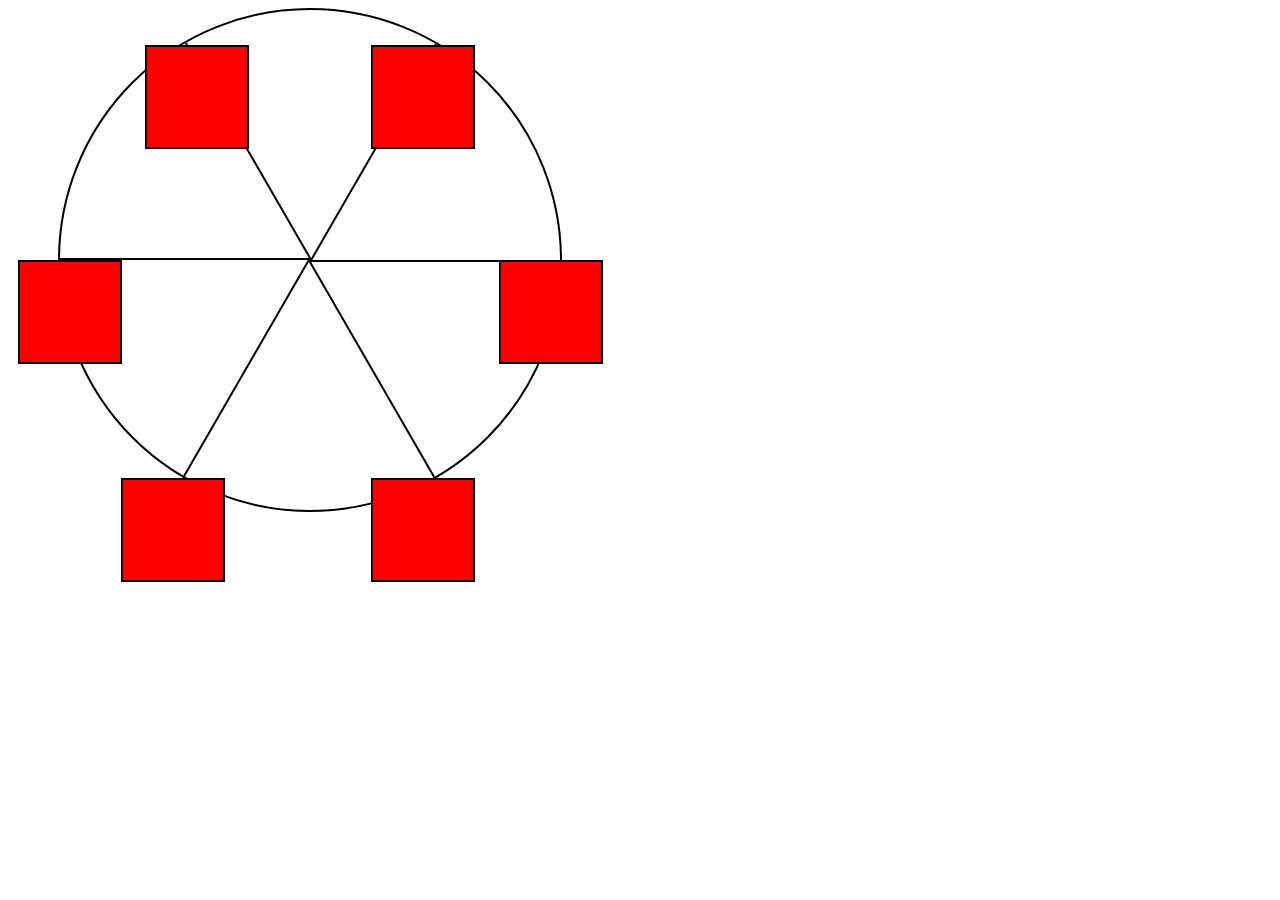
<file: CSS Animations - Ferris Wheel/index.html>
<!DOCTYPE html>
<html lang="en">
  <head>
    <meta charset="UTF-8">
    <title>Ferris Wheel</title>
    <link rel="stylesheet" href="./styles.css">
  </head>
  <body>
    <div class="wheel">
      <span class="line"></span>
      <span class="line"></span>
      <span class="line"></span>
      <span class="line"></span>
      <span class="line"></span>
      <span class="line"></span>

      <div class="cabin"></div>
      <div class="cabin"></div>
      <div class="cabin"></div>
      <div class="cabin"></div>
      <div class="cabin"></div>
      <div class="cabin"></div>
    </div>
  </body>
</html>
</file>
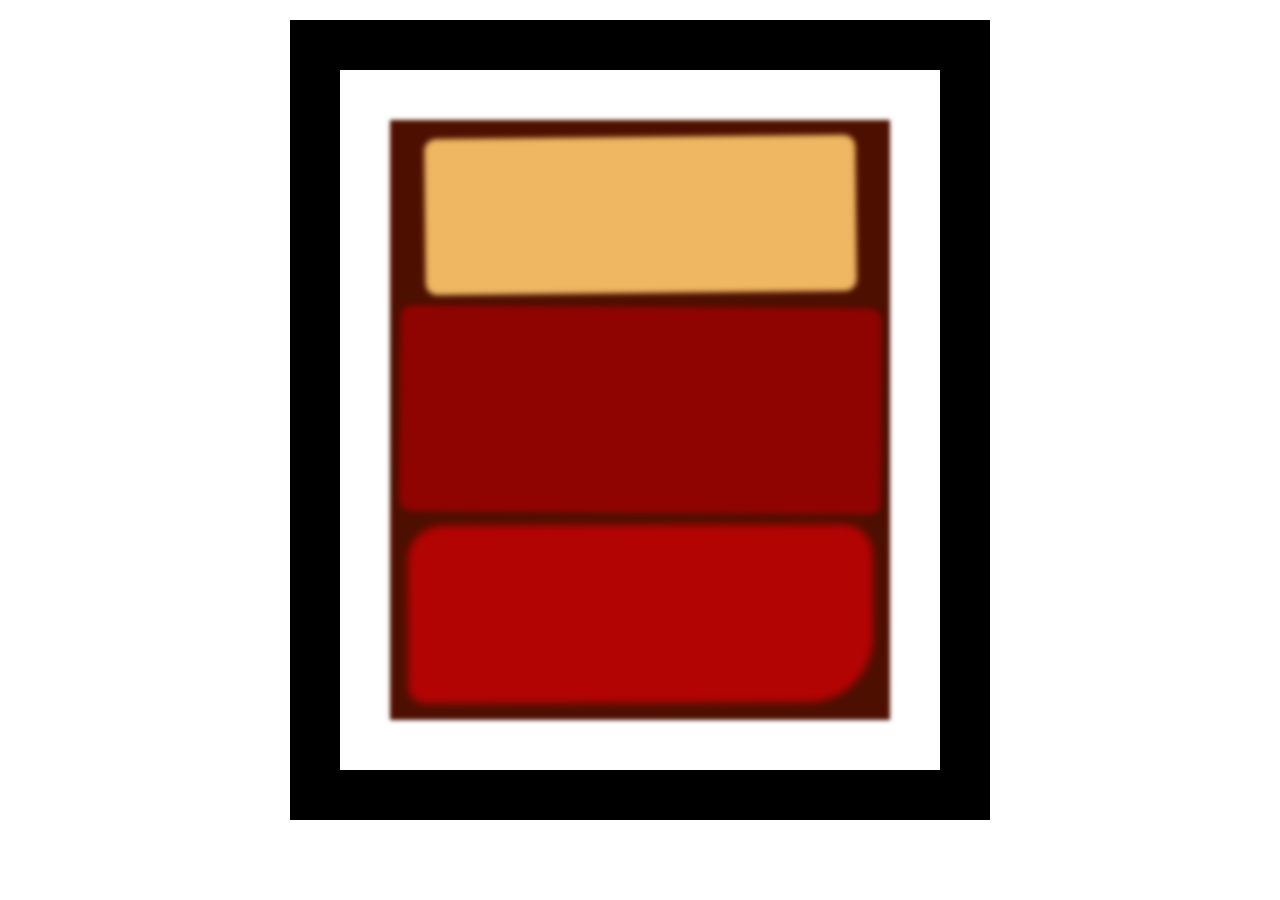
<file: CSS Box Model - Rothko Painting/index.html>
<!DOCTYPE html>
<html lang="en">
  <head>
    <meta charset="UTF-8">
    <title>Rothko Painting</title>
    <link href="./styles.css" rel="stylesheet">
  </head>
  <body>
    <div class="frame">
      <div class="canvas">
        <div class="one"></div>
        <div class="two"></div>
        <div class="three"></div>
      </div>
    </div>
  </body>
</html>
</file>
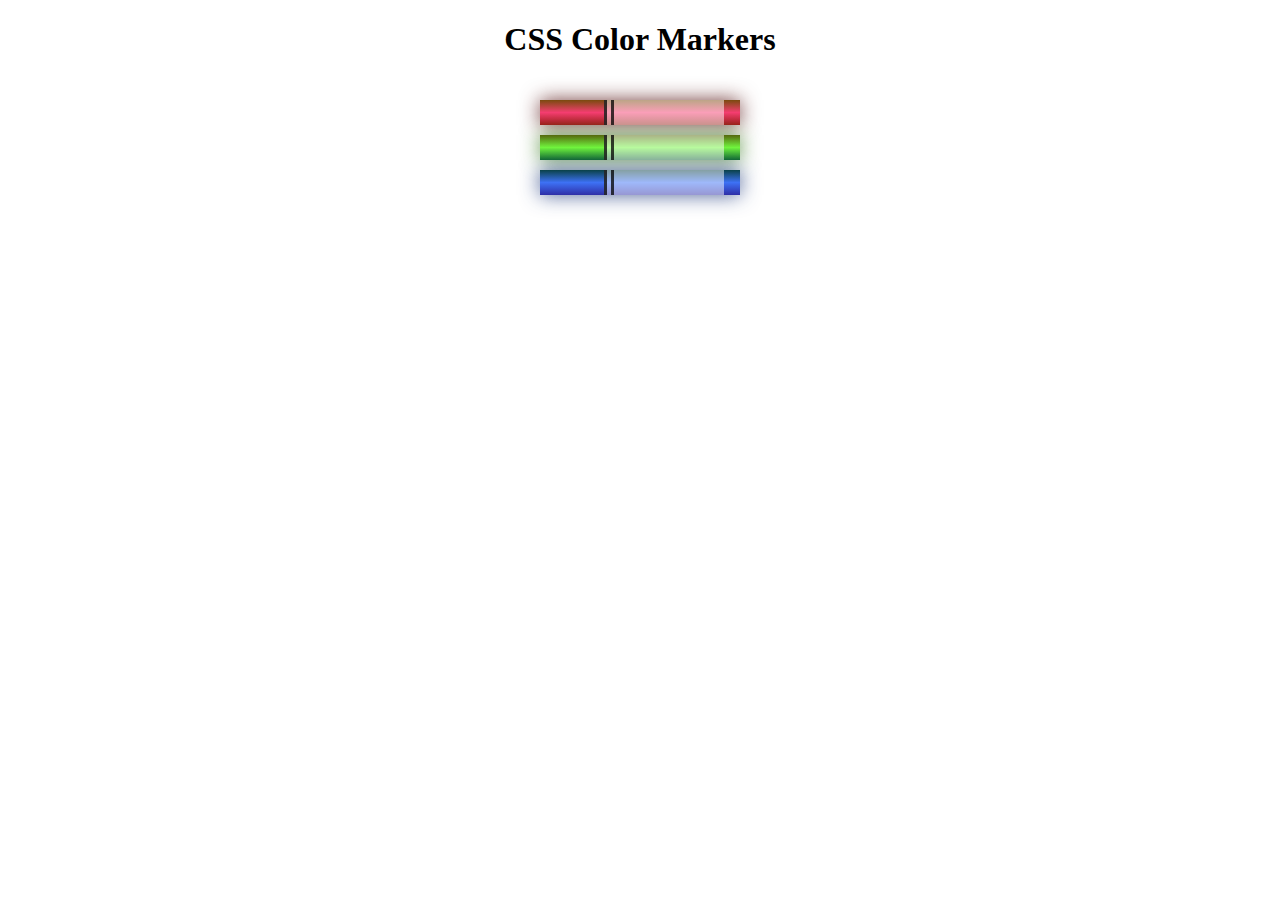
<file: CSS Colored Markers/index.html>
<!DOCTYPE html>
<html lang="en">
  <head>
    <meta charset="utf-8">
    <meta name="viewport" content="width=device-width, initial-scale=1.0">
    <title>Colored Markers</title>
    <link rel="stylesheet" href="styles.css">
  </head>
  <body>
    <h1>CSS Color Markers</h1>
    <div class="container">
      <div class="marker red">
        <div class="cap"></div>
        <div class="sleeve"></div>
      </div>
      <div class="marker green">
        <div class="cap"></div>
        <div class="sleeve"></div>
      </div>
      <div class="marker blue">
        <div class="cap"></div>
        <div class="sleeve"></div>
      </div>
    </div>
  </body>
</html>
</file>
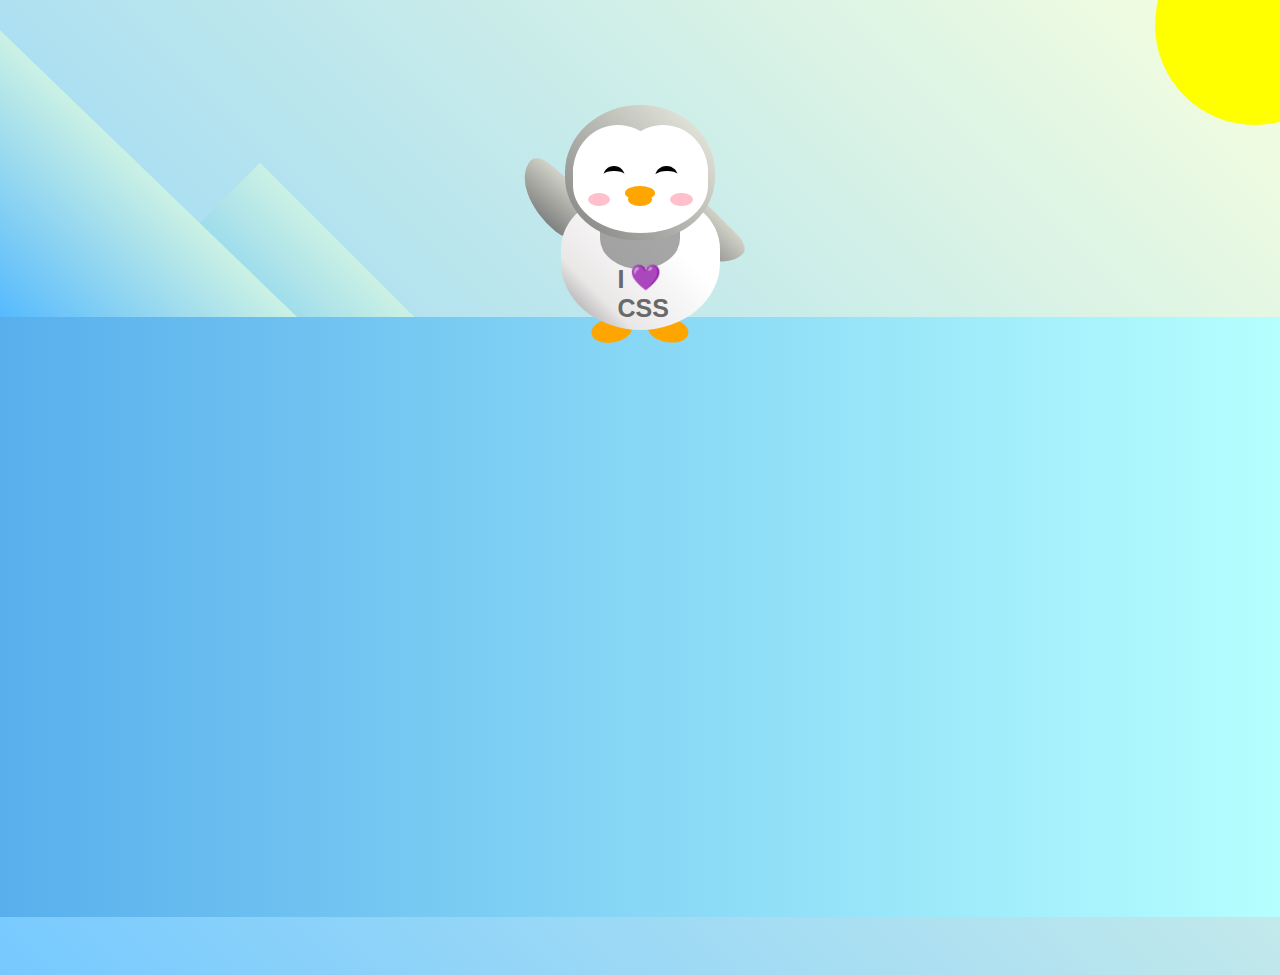
<file: CSS Transforms - Penguin/index.html>
<!DOCTYPE html>
<html lang="en">
  <head>
    <meta charset="UTF-8" />
    <link rel="stylesheet" href="./styles.css" />
    <title>Penguin</title>
    <meta name="viewport" content="width=device-width, initial-scale=1.0" />
  </head>

  <body>
    <div class="left-mountain"></div>
    <div class="back-mountain"></div>
    <div class="sun"></div>
    <div class="penguin">
      <div class="penguin-head">
        <div class="face left"></div>
        <div class="face right"></div>
        <div class="chin"></div>
        <div class="eye left">
          <div class="eye-lid"></div>
        </div>
        <div class="eye right">
          <div class="eye-lid"></div>
        </div>
        <div class="blush left"></div>
        <div class="blush right"></div>
        <div class="beak top"></div>
        <div class="beak bottom"></div>
      </div>
      <div class="shirt">
        <div>💜</div>
        <p>I CSS</p>
      </div> 
      <div class="penguin-body">
        <div class="arm left"></div>
        <div class="arm right"></div>
        <div class="foot left"></div>
        <div class="foot right"></div>
      </div>
    </div>

    <div class="ground"></div>
  </body>
</html>
</file>
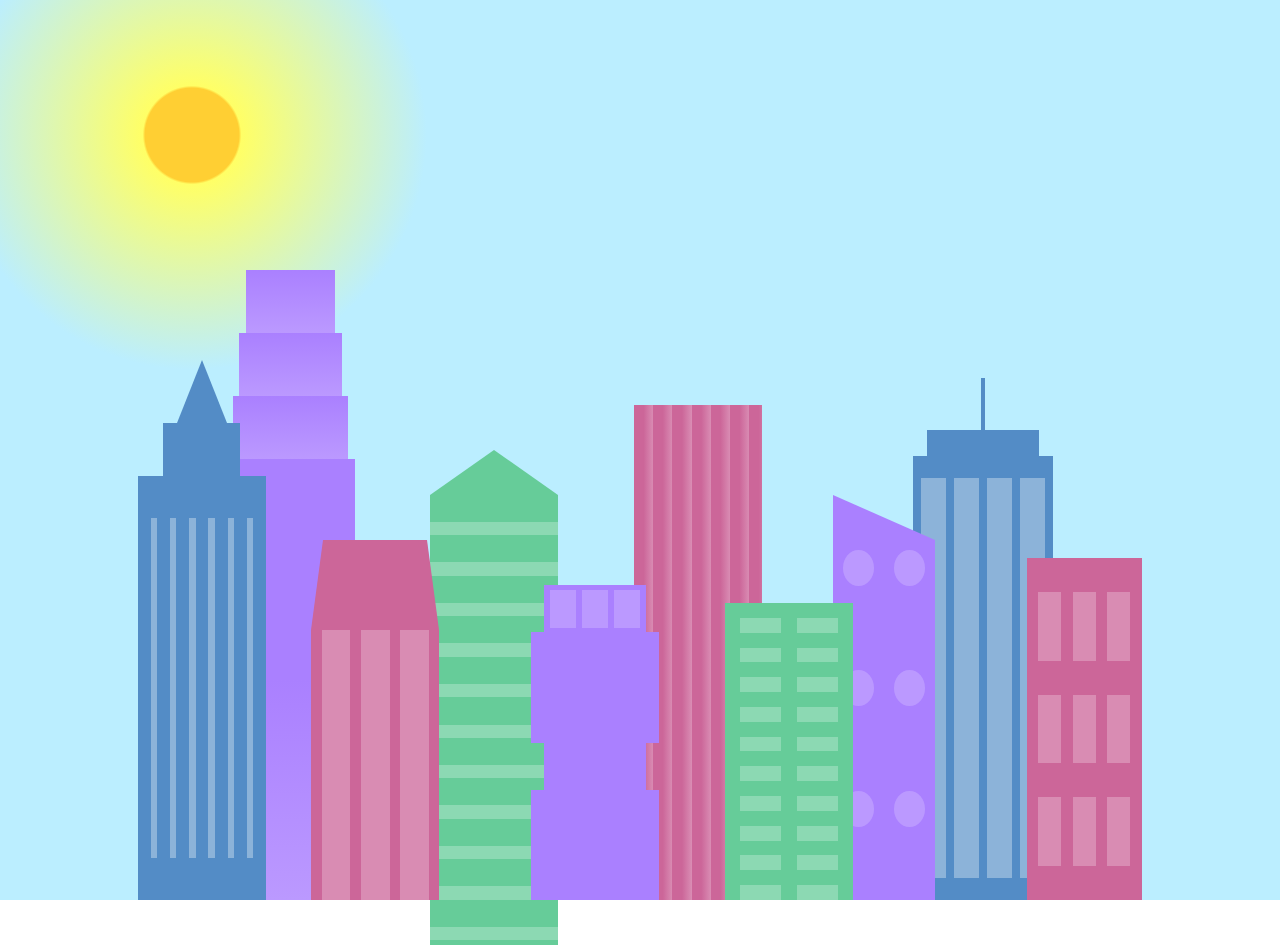
<file: CSS Variables - City Skyline/index.html>
<!DOCTYPE html>
<html lang="en">    
  <head>
    <meta charset="UTF-8">
    <title>City Skyline</title>
    <link href="styles.css" rel="stylesheet" />   
  </head>

  <body>
    <div class="background-buildings sky">
      <div></div>
      <div></div>
      <div class="bb1 building-wrap">
        <div class="bb1a bb1-window"></div>
        <div class="bb1b bb1-window"></div>
        <div class="bb1c bb1-window"></div>
        <div class="bb1d"></div>
      </div>
      <div class="bb2">
        <div class="bb2a"></div>
        <div class="bb2b"></div>
      </div>
      <div class="bb3"></div>
      <div></div>
      <div class="bb4 building-wrap">
        <div class="bb4a"></div>
        <div class="bb4b"></div>
        <div class="bb4c window-wrap">
          <div class="bb4-window"></div>
          <div class="bb4-window"></div>
          <div class="bb4-window"></div>
          <div class="bb4-window"></div>
        </div>
      </div>
      <div></div>
      <div></div>
    </div>

    <div class="foreground-buildings">
      <div></div>
      <div></div>
      <div class="fb1 building-wrap">
        <div class="fb1a"></div>
        <div class="fb1b"></div>
        <div class="fb1c"></div>
      </div>
      <div class="fb2">
        <div class="fb2a"></div>
        <div class="fb2b window-wrap">
          <div class="fb2-window"></div>
          <div class="fb2-window"></div>
          <div class="fb2-window"></div>
        </div>
      </div>
      <div></div>
      <div class="fb3 building-wrap">
        <div class="fb3a window-wrap">
          <div class="fb3-window"></div>
          <div class="fb3-window"></div>
          <div class="fb3-window"></div>
        </div>
        <div class="fb3b"></div>
        <div class="fb3a"></div>
        <div class="fb3b"></div>
      </div>
      <div class="fb4">
        <div class="fb4a"></div>
        <div class="fb4b">
          <div class="fb4-window"></div>
          <div class="fb4-window"></div>
          <div class="fb4-window"></div>
          <div class="fb4-window"></div>
          <div class="fb4-window"></div>
          <div class="fb4-window"></div>
        </div>
      </div>
      <div class="fb5"></div>
      <div class="fb6"></div>
      <div></div>
      <div></div>
    </div>
  </body>
</html>
</file>
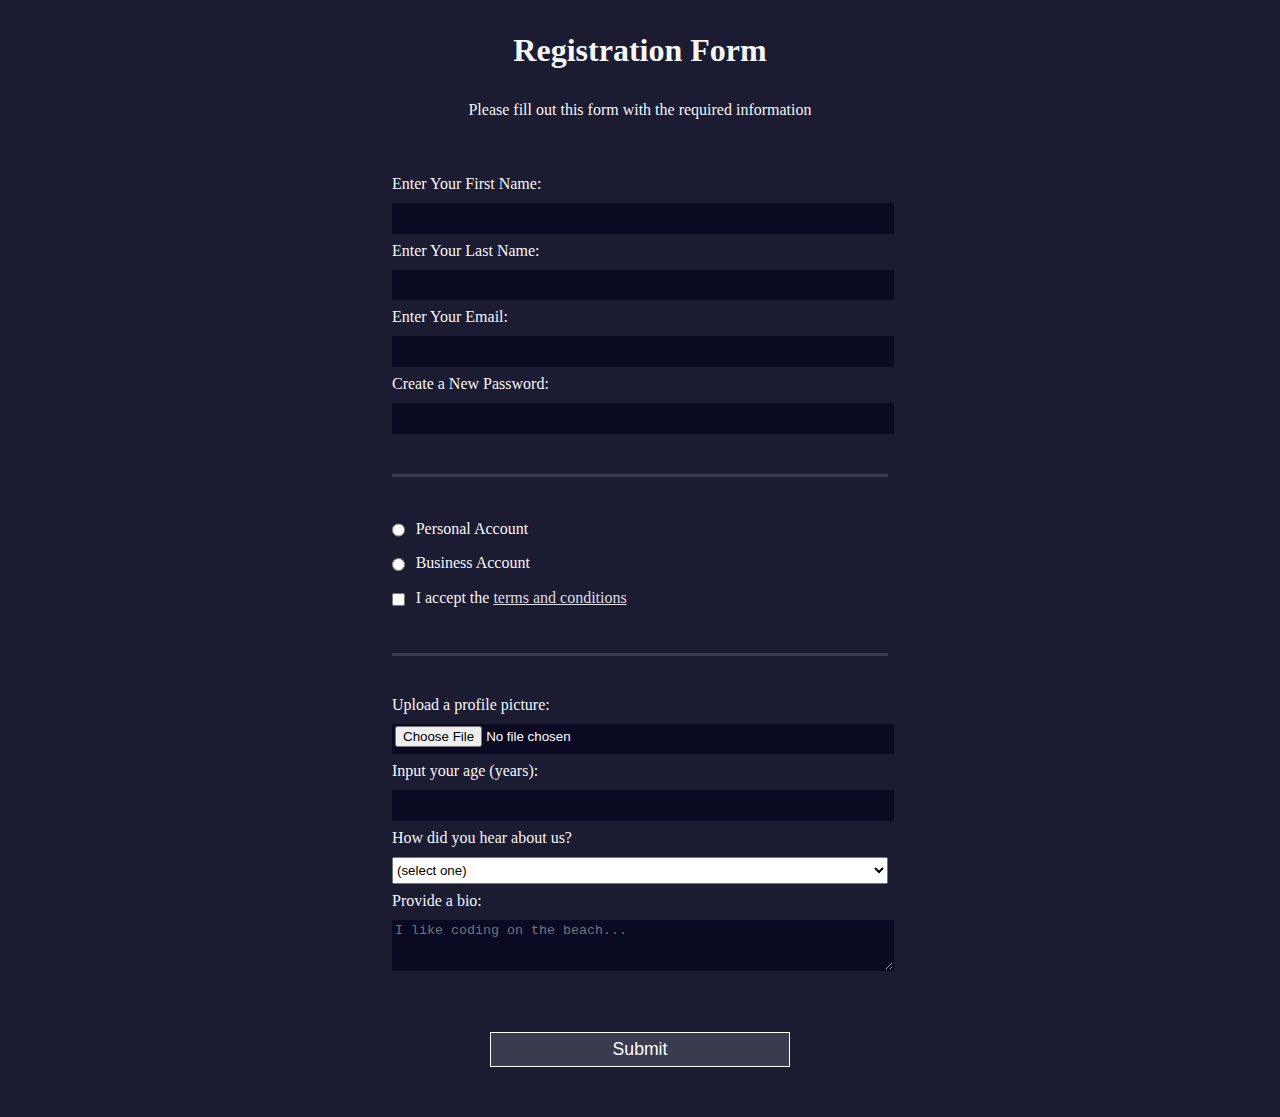
<file: HTML Forms - Registration Form/index.html>
<!DOCTYPE html>
<html lang="en">
  <head>
    <meta charset="UTF-8">
    <title>Registration Form</title>
    <link rel="stylesheet" href="styles.css" />
  </head>
  <body>
    <h1>Registration Form</h1>
    <p>Please fill out this form with the required information</p>
    <form method="post" action='https://register-demo.freecodecamp.org'>
      <fieldset>
        <label for="first-name">Enter Your First Name: <input id="first-name" name="first-name" type="text" required /></label>
        <label for="last-name">Enter Your Last Name: <input id="last-name" name="last-name" type="text" required /></label>
        <label for="email">Enter Your Email: <input id="email" name="email" type="email" required /></label>
        <label for="new-password">Create a New Password: <input id="new-password" name="new-password" type="password" pattern="[a-z0-5]{8,}" required /></label>
      </fieldset>
      <fieldset>
        <label for="personal-account"><input id="personal-account" type="radio" name="account-type" class="inline" /> Personal Account</label>
        <label for="business-account"><input id="business-account" type="radio" name="account-type" class="inline" /> Business Account</label>
        <label for="terms-and-conditions">
          <input id="terms-and-conditions" type="checkbox" required name="terms-and-conditions" class="inline" /> I accept the <a href="https://www.freecodecamp.org/news/terms-of-service/">terms and conditions</a>
        </label>
      </fieldset>
      <fieldset>
        <label for="profile-picture">Upload a profile picture: <input id="profile-picture" type="file" name="file" /></label>
        <label for="age">Input your age (years): <input id="age" type="number" name="age" min="13" max="120" /></label>
        <label for="referrer">How did you hear about us?
          <select id="referrer" name="referrer">
            <option value="">(select one)</option>
            <option value="1">freeCodeCamp News</option>
            <option value="2">freeCodeCamp YouTube Channel</option>
            <option value="3">freeCodeCamp Forum</option>
            <option value="4">Other</option>
          </select>
        </label>
        <label for="bio">Provide a bio:
          <textarea id="bio" name="bio" rows="3" cols="30" placeholder="I like coding on the beach..."></textarea>
        </label>
      </fieldset>
      <input type="submit" value="Submit" />
    </form>
  </body>
</html>
</file>
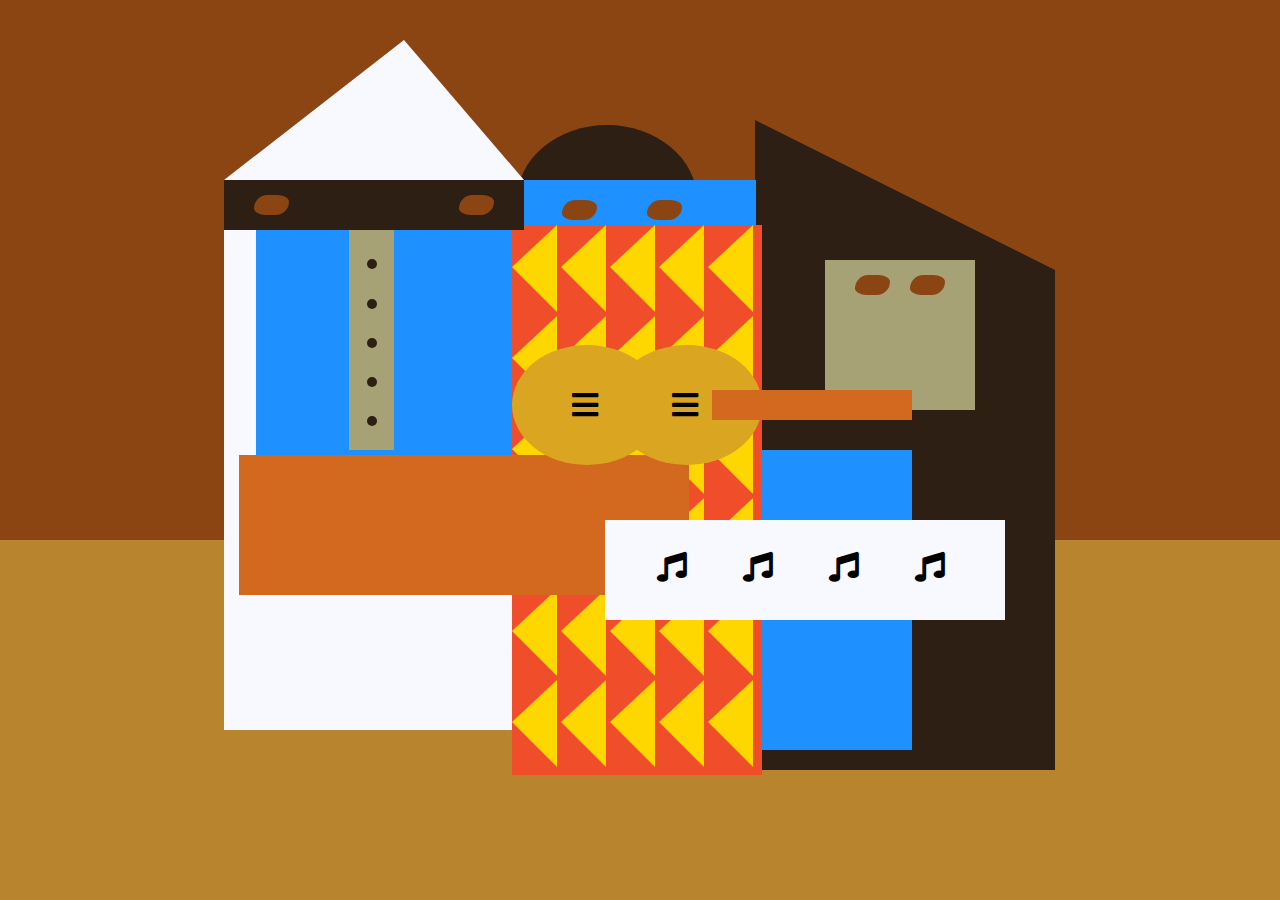
<file: Intermediate CSS - Picasso Painting/index.html>
<!DOCTYPE html>
<html lang="en">
  <head>
    <meta charset="utf-8">
    <title>Picasso Painting</title>
    <link rel="stylesheet" href="./styles.css" />
    <link rel="stylesheet" href="https://use.fontawesome.com/releases/v5.8.2/css/all.css">
  </head>
  <body>
    <div id="back-wall"></div>
    <div class="characters">
      <div id="offwhite-character">
        <div id="white-hat"></div>
        <div id="black-mask">
          <div class="eyes left"></div>
          <div class="eyes right"></div>
        </div>
        <div id="gray-instrument">
          <div class="black-dot"></div>
          <div class="black-dot"></div>
          <div class="black-dot"></div>
          <div class="black-dot"></div>
          <div class="black-dot"></div>
        </div>
        <div id="tan-table"></div>
      </div>
      <div id="black-character">
        <div id="black-hat"></div>
        <div id="gray-mask">
          <div class="eyes left"></div>
          <div class="eyes right"></div>
        </div>
        <div id="white-paper">
          <i class="fas fa-music"></i>
          <i class="fas fa-music"></i>
          <i class="fas fa-music"></i>
          <i class="fas fa-music"></i>
        </div>
      </div>
      <div class="blue" id="blue-left"></div>
      <div class="blue" id="blue-right"></div>
      <div id="orange-character">
        <div id="black-round-hat"></div>
        <div id="eyes-div">
          <div class="eyes left"></div>
          <div class="eyes right"></div>
        </div>
        <div id="triangles">
          <div class="triangle"></div>
          <div class="triangle"></div>
          <div class="triangle"></div>
          <div class="triangle"></div>
          <div class="triangle"></div>
          <div class="triangle"></div>
          <div class="triangle"></div>
          <div class="triangle"></div>
          <div class="triangle"></div>
          <div class="triangle"></div>
          <div class="triangle"></div>
          <div class="triangle"></div>
          <div class="triangle"></div>
          <div class="triangle"></div>
          <div class="triangle"></div>
          <div class="triangle"></div>
          <div class="triangle"></div>
          <div class="triangle"></div>
          <div class="triangle"></div>
          <div class="triangle"></div>
          <div class="triangle"></div>
          <div class="triangle"></div>
          <div class="triangle"></div>
          <div class="triangle"></div>
          <div class="triangle"></div>
          <div class="triangle"></div>
          <div class="triangle"></div>
          <div class="triangle"></div>
          <div class="triangle"></div>
          <div class="triangle"></div>
        </div>
        <div id="guitar">
          <div class="guitar" id="guitar-left">
            <i class="fas fa-bars"></i>
          </div>
          <div class="guitar" id="guitar-right">
            <i class="fas fa-bars"></i>
          </div>
          <div id="guitar-neck"></div>
        </div>
      </div>
    </div>
  </body>
</html>
</file>
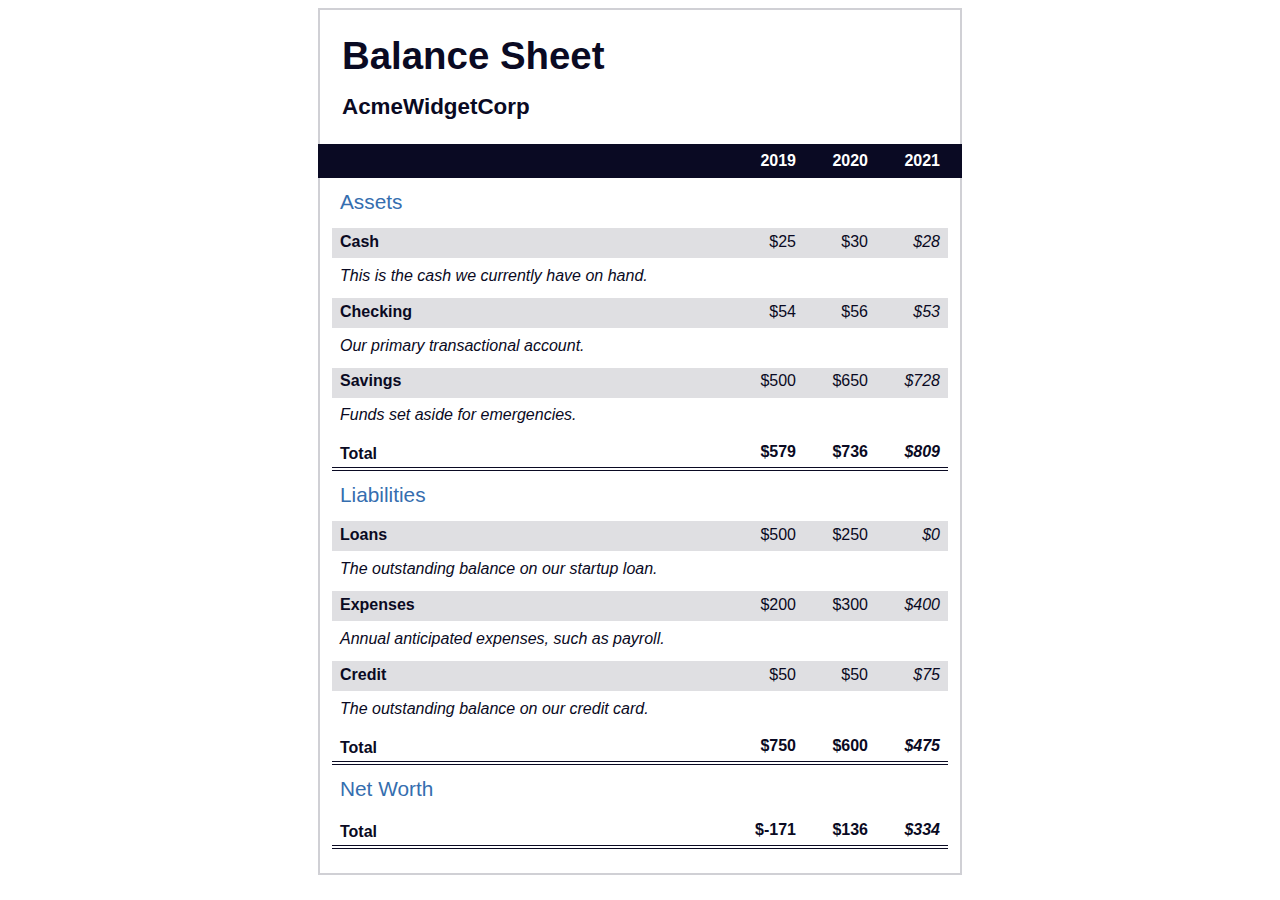
<file: Pseudo Selectors - Balance Sheet/index.html>
<!DOCTYPE html>
<html lang="en">
  <head>
    <meta charset="UTF-8">
    <meta name="viewport" content="width=device-width, initial-scale=1.0">
    <title>Balance Sheet</title>
    <link rel="stylesheet" href="./styles.css">
  </head>
  <body>
    <main>
      <section>
        <h1>
          <span class="flex">
            <span>AcmeWidgetCorp</span>
            <span>Balance Sheet</span>
          </span>
        </h1>
        <div id="years" aria-hidden="true">
          <span class="year">2019</span>
          <span class="year">2020</span>
          <span class="year">2021</span>
        </div>
        <div class="table-wrap">
          <table>
            <caption>Assets</caption>
            <thead>
              <tr>
                <td></td>
                <th><span class="sr-only year">2019</span></th>
                <th><span class="sr-only year">2020</span></th>
                <th class="current"><span class="sr-only year">2021</span></th>
              </tr>
            </thead>
            <tbody>
              <tr class="data">
                <th>Cash <span class="description">This is the cash we currently have on hand.</span></th>
                <td>$25</td>
                <td>$30</td>
                <td class="current">$28</td>
              </tr>
              <tr class="data">
                <th>Checking <span class="description">Our primary transactional account.</span></th>
                <td>$54</td>
                <td>$56</td>
                <td class="current">$53</td>
              </tr>
              <tr class="data">
                <th>Savings <span class="description">Funds set aside for emergencies.</span></th>
                <td>$500</td>
                <td>$650</td>
                <td class="current">$728</td>
              </tr>
              <tr class="total">
                <th>Total <span class="sr-only">Assets</span></th>
                <td>$579</td>
                <td>$736</td>
                <td class="current">$809</td>
              </tr>
            </tbody>
          </table>
          <table>
            <caption>Liabilities</caption>
            <thead>
              <tr>
              <td></td>
              <th><span class="sr-only">2019</span></th>
              <th><span class="sr-only">2020</span></th>
              <th><span class="sr-only">2021</span></th>
              </tr>
            </thead>
            <tbody>
              <tr class="data">
                <th>Loans <span class="description">The outstanding balance on our startup loan.</span></th>
                <td>$500</td>
                <td>$250</td>
                <td class="current">$0</td>
              </tr>
              <tr class="data">
                <th>Expenses <span class="description">Annual anticipated expenses, such as payroll.</span></th>
                <td>$200</td>
                <td>$300</td>
                <td class="current">$400</td>
              </tr>
              <tr class="data">
                <th>Credit <span class="description">The outstanding balance on our credit card.</span></th>
                <td>$50</td>
                <td>$50</td>
                <td class="current">$75</td>
              </tr>
              <tr class="total">
                <th>Total <span class="sr-only">Liabilities</span></th>
                <td>$750</td>
                <td>$600</td>
                <td class="current">$475</td>
              </tr>
            </tbody>
          </table>
          <table>
            <caption>Net Worth</caption>
            <thead>
              <tr>
              <td></td>
              <th><span class="sr-only">2019</span></th>
              <th><span class="sr-only">2020</span></th>
              <th><span class="sr-only">2021</span></th>
              </tr>
            </thead>
            <tbody>
              <tr class="total">
                <th>Total <span class="sr-only">Net Worth</span></th>
                <td>$-171</td>
                <td>$136</td>
                <td class="current">$334</td>
              </tr>
            </tbody>
          </table>
        </div>
      </section>
    </main>
  </body>
</html>
</file>
<file: CSS Animations - Ferris Wheel/styles.css>
.wheel {
  border: 2px solid black;
  border-radius: 50%;
  margin-left: 50px;
  position: absolute;
  height: 55vw;
  width: 55vw;
  max-width: 500px;
  max-height: 500px;
  animation-name: wheel;
  animation-duration: 10s;
  animation-iteration-count: infinite;
  animation-timing-function: linear;
}

.line {
  background-color: black;
  width: 50%;
  height: 2px;
  position: absolute;
  top: 50%;
  left: 50%;
  transform-origin: 0% 0%;
}

.line:nth-of-type(2) {
  transform: rotate(60deg);
}
.line:nth-of-type(3) {
  transform: rotate(120deg);
}
.line:nth-of-type(4) {
  transform: rotate(180deg);
}
.line:nth-of-type(5) {
  transform: rotate(240deg);
}
.line:nth-of-type(6) {
  transform: rotate(300deg);
}

.cabin {
  background-color: red;
  width: 20%;
  height: 20%;
  position: absolute;
  border: 2px solid;
  transform-origin: 50% 0%;
  animation: cabins 10s ease-in-out infinite;
}

.cabin:nth-of-type(1) {
  right: -8.5%;
  top: 50%;
}
.cabin:nth-of-type(2) {
  right: 17%;
  top: 93.5%;
}
.cabin:nth-of-type(3) {
  right: 67%;
  top: 93.5%;
}
.cabin:nth-of-type(4) {
  left: -8.5%;
  top: 50%;
}
.cabin:nth-of-type(5) {
  left: 17%;
  top: 7%;
}
.cabin:nth-of-type(6) {
  right: 17%;
  top: 7%;
}

@keyframes wheel {
   0% {
     transform: rotate(0deg);
   }
   100% {
     transform: rotate(360deg);
   }
}

@keyframes cabins {
  0% {
    transform: rotate(0deg);
  }
  25% {
    background-color: yellow;
  }
  50% {
    background-color: purple;
  }
  75% {
    background-color: yellow;
  }
  100% {
    transform: rotate(-360deg);
  }
}
</file>
<file: CSS Box Model - Rothko Painting/styles.css>
.canvas {
  width: 500px;
  height: 600px;
  background-color: #4d0f00;
  overflow: hidden;
  filter: blur(2px);
}

.frame {
  border: 50px solid black;
  width: 500px;
  padding: 50px;
  margin: 20px auto;
}

.one {
  width: 425px;
  height: 150px;
  background-color: #efb762;
  margin: 20px auto;
  box-shadow: 0 0 3px 3px #efb762;
  border-radius: 9px;
  transform: rotate(-0.6deg);
}

.two {
  width: 475px;
  height: 200px;
  background-color: #8f0401;
  margin: 0 auto 20px;
  box-shadow: 0 0 3px 3px #8f0401;
  border-radius: 8px 10px;
  transform: rotate(0.4deg);
}

.one, .two {
  filter: blur(1px);
}

.three {
  width: 91%;
  height: 28%;
  background-color: #b20403;
  margin: auto;
  filter: blur(2px);
  box-shadow: 0 0 5px 5px #b20403;
  border-radius: 30px 25px 60px 12px;
 transform: rotate(-0.2deg);
}
</file>
<file: CSS Colored Markers/styles.css>
h1 {
text-align: center;
}

.container {
background-color: rgb(255, 255, 255);
padding: 10px 0;
}

.marker {
width: 200px;
height: 25px;
margin: 10px auto;
}

.cap {
width: 60px;
height: 25px;
}

.sleeve {
width: 110px;
height: 25px;
background-color: rgba(255, 255, 255, 0.5);
border-left: 10px double rgba(0, 0, 0, 0.75);
}

.cap, .sleeve {
display: inline-block;
}

.red {
background: linear-gradient(rgb(122, 74, 14), rgb(245, 62, 113), rgb(162, 27, 27));
box-shadow: 0 0 20px 0 rgba(83, 14, 14, 0.8);
}

.green {
background: linear-gradient(#55680D, #71F53E, #116C31);
box-shadow: 0 0 20px 0 #3B7E20CC;
}

.blue {
background: linear-gradient(hsl(186, 76%, 16%), hsl(223, 90%, 60%), hsl(240, 56%, 42%));
box-shadow: 0 0 20px 0 hsla(223, 59%, 31%, 0.8);
}
</file>
<file: CSS Transforms - Penguin/styles.css>
:root {
  --penguin-face: white;
  --penguin-picorna: orange;
  --penguin-skin: gray;
}

body {
  background: linear-gradient(45deg, rgb(118, 201, 255), rgb(247, 255, 222));
  margin: 0;
  padding: 0;
  width: 100%;
  height: 100vh;
  overflow: hidden;
}

.left-mountain {
  width: 300px;
  height: 300px;
  background: linear-gradient(rgb(203, 241, 228), rgb(80, 183, 255));
  position: absolute;
  transform: skew(0deg, 44deg);
  z-index: 2;
  margin-top: 100px;
}

.back-mountain {
  width: 300px;
  height: 300px;
  background: linear-gradient(rgb(203, 241, 228), rgb(47, 170, 255));
  position: absolute;
  z-index: 1;
  transform: rotate(45deg);
  left: 110px;
  top: 225px;
}

.sun {
  width: 200px;
  height: 200px;
  background-color: yellow;
  position: absolute;
  border-radius: 50%;
  top: -75px;
  right: -75px;
}

.penguin {
  width: 300px;
  height: 300px;
  margin: auto;
  margin-top: 75px;
  z-index: 4;
  position: relative;
  transition: transform 1s ease-in-out 0ms;
}

.penguin * {
  position: absolute;
}

.penguin:active {
  transform: scale(1.5);
  cursor: not-allowed;
}

.penguin-head {
  width: 50%;
  height: 45%;
  background: linear-gradient(
    45deg,
    var(--penguin-skin),
    rgb(239, 240, 228)
  );
  border-radius: 70% 70% 65% 65%;
  top: 10%;
  left: 25%;
  z-index: 1;
}

.face {
  width: 60%;
  height: 70%;
  background-color: var(--penguin-face);
  border-radius: 70% 70% 60% 60%;
  top: 15%;
}

.face.left {
  left: 5%;
}

.face.right {
  right: 5%;
}

.chin {
  width: 90%;
  height: 70%;
  background-color: var(--penguin-face);
  top: 25%;
  left: 5%;
  border-radius: 70% 70% 100% 100%;
}

.eye {
  width: 15%;
  height: 17%;
  background-color: black;
  top: 45%;
  border-radius: 50%;
}

.eye.left {
  left: 25%;
}

.eye.right {
  right: 25%;
}

.eye-lid {
  width: 150%;
  height: 100%;
  background-color: var(--penguin-face);
  top: 25%;
  left: -23%;
  border-radius: 50%;
}

.blush {
  width: 15%;
  height: 10%;
  background-color: pink;
  top: 65%;
  border-radius: 50%;
}

.blush.left {
  left: 15%;
}

.blush.right {
  right: 15%;
}

.beak {
  height: 10%;
  background-color: var(--penguin-picorna);
  border-radius: 50%;
}

.beak.top {
  width: 20%;
  top: 60%;
  left: 40%;
}

.beak.bottom {
  width: 16%;
  top: 65%;
  left: 42%;
}

.shirt {
  font: bold 25px Helvetica, sans-serif;
  top: 165px;
  left: 127.5px;
  z-index: 1;
  color: #6a6969;
}

.shirt div {
  font-weight:  initial;
  top: 22.5px;
  left: 12px;
}

.penguin-body {
  width: 53%;
  height: 45%;
  background: linear-gradient(
    45deg,
    rgb(134, 133, 133) 0%,
    rgb(234, 231, 231) 25%,
    white 67%
  );
  border-radius: 80% 80% 100% 100%;
  top: 40%;
  left: 23.5%;
}

.penguin-body::before {
  content: "";
  position: absolute;
  width: 50%;
  height: 45%;
  background-color: var(--penguin-skin);
  top: 10%;
  left: 25%;
  border-radius: 0% 0% 100% 100%;
  opacity: 70%;
}

.arm {
  width: 30%;
  height: 60%;
  background: linear-gradient(
    90deg,
    var(--penguin-skin),
    rgb(209, 210, 199)
  );
  border-radius: 30% 30% 30% 120%;
  z-index: -1;
}

.arm.left {
  top: 35%;
  left: 5%;
  transform-origin: top left; 
  transform: rotate(130deg) scaleX(-1);
  animation: 3s linear infinite wave;
}

.arm.right {
  top: 0%;
  right: -5%;
  transform: rotate(-45deg);
}

@keyframes wave {
  10% {
    transform: rotate(110deg) scaleX(-1);
  }
  20% {
    transform: rotate(130deg) scaleX(-1);
  }
  30% {
    transform: rotate(110deg) scaleX(-1);
  }
  40% {
    transform: rotate(130deg) scaleX(-1);
  }
}

.foot {
  width:  15%;
  height: 30%;
  background-color: var(--penguin-picorna);
  top: 85%;
  border-radius: 50%;
  z-index: -1;
}

.foot.left {
  left: 25%;
  transform: rotate(80deg);
}

.foot.right {
  right: 25%;
  transform: rotate(-80deg);
}

.ground {
  width: 100vw;
  height: calc(100vh - 300px);
  background: linear-gradient(90deg, rgb(88, 175, 236), rgb(182, 255, 255));
  z-index: 3;
  position: absolute;
  margin-top: -58px;
}
</file>
<file: CSS Variables - City Skyline/styles.css>
:root {
  --building-color1: #aa80ff;
  --building-color2: #66cc99;
  --building-color3: #cc6699;
  --building-color4: #538cc6;
  --window-color1: #bb99ff;
  --window-color2: #8cd9b3;
  --window-color3: #d98cb3;
  --window-color4: #8cb3d9;
}

* {
  box-sizing: border-box;
}

body {
  height: 100vh;
  margin: 0;
  overflow: hidden;
}

.background-buildings, .foreground-buildings {
  width: 100%;
  height: 100%;
  display: flex;
  align-items: flex-end;
  justify-content: space-evenly;
  position: absolute;
  top: 0;
}

.building-wrap {
  display: flex;
  flex-direction: column;
  align-items: center;
}

.window-wrap {
  display: flex;
  align-items: center;
  justify-content: space-evenly;
}

.sky {
  background: radial-gradient(
      closest-corner circle at 15% 15%,
      #ffcf33,
      #ffcf33 20%,
      #ffff66 21%,
      #bbeeff 100%
    );
}

/* BACKGROUND BUILDINGS - "bb" stands for "background building" */
.bb1 {
  width: 10%;
  height: 70%;
}

.bb1a {
  width: 70%;
}
  
.bb1b {
  width: 80%;
}
  
.bb1c {
  width: 90%;
}

.bb1d {
  width: 100%;
  height: 70%;
  background: linear-gradient(
      var(--building-color1) 50%,
      var(--window-color1)
    );
}

.bb1-window {
  height: 10%;
  background: linear-gradient(
      var(--building-color1),
      var(--window-color1)
    );
}

.bb2 {
  width: 10%;
  height: 50%;
}

.bb2a {
  border-bottom: 5vh solid var(--building-color2);
  border-left: 5vw solid transparent;
  border-right: 5vw solid transparent;
}

.bb2b {
  width: 100%;
  height: 100%;
  background: repeating-linear-gradient(
      var(--building-color2),
      var(--building-color2) 6%,
      var(--window-color2) 6%,
      var(--window-color2) 9%
    );
}

.bb3 {
  width: 10%;
  height: 55%;
  background: repeating-linear-gradient(
      90deg,
      var(--building-color3),
      var(--building-color3),
      var(--window-color3) 15%
    );
}

.bb4 {
  width: 11%;
  height: 58%;
}

.bb4a {
  width: 3%;
  height: 10%;
  background-color: var(--building-color4);
}

.bb4b {
  width: 80%;
  height: 5%;
  background-color: var(--building-color4);
}
  
.bb4c {
  width: 100%;
  height: 85%;
  background-color: var(--building-color4);
}

.bb4-window {
  width: 18%;
  height: 90%;
  background-color: var(--window-color4);
}

/* FOREGROUND BUILDINGS - "fb" stands for "foreground building" */
.fb1 {
  width: 10%;
  height: 60%;
}

.fb1a {
  border-bottom: 7vh solid var(--building-color4);
  border-left: 2vw solid transparent;
  border-right: 2vw solid transparent;
}

.fb1b {
  width: 60%;
  height: 10%;
  background-color: var(--building-color4);
}
  
.fb1c {
  width: 100%;
  height: 80%;
  background: repeating-linear-gradient(
      90deg,
      var(--building-color4),
      var(--building-color4) 10%,
      transparent 10%,
      transparent 15%
    ),
    repeating-linear-gradient(
      var(--building-color4),
      var(--building-color4) 10%,
      var(--window-color4) 10%,
      var(--window-color4) 90%
    );
}

.fb2 {
  width: 10%;
  height: 40%;
}

.fb2a {
  width: 100%;
  border-bottom: 10vh solid var(--building-color3);
  border-left: 1vw solid transparent;
  border-right: 1vw solid transparent;
}

.fb2b {
  width: 100%;
  height: 75%;
  background-color: var(--building-color3);
}

.fb2-window {
  width: 22%;
  height: 100%;
  background-color: var(--window-color3);
}

.fb3 {
  width: 10%;
  height: 35%;
}
  
.fb3a {
  width: 80%;
  height: 15%;
  background-color: var(--building-color1);
}
  
.fb3b {
  width: 100%;
  height: 35%;
  background-color: var(--building-color1);
}

.fb3-window {
  width: 25%;
  height: 80%;
  background-color: var(--window-color1);
}

.fb4 {
  width: 8%;
  height: 45%;
  position: relative;
  left: 10%;
}

.fb4a {
  border-top: 5vh solid transparent;
  border-left: 8vw solid var(--building-color1);
}

.fb4b {
  width: 100%;
  height: 89%;
  background-color: var(--building-color1);
  display: flex;
  flex-wrap: wrap;
}

.fb4-window {
  width: 30%;
  height: 10%;
  border-radius: 50%;
  background-color: var(--window-color1);
  margin: 10%;
}

.fb5 {
  width: 10%;
  height: 33%;
  position: relative;
  right: 10%;
  background: repeating-linear-gradient(
      var(--building-color2),
      var(--building-color2) 5%,
      transparent 5%,
      transparent 10%
    ),
    repeating-linear-gradient(
      90deg,
      var(--building-color2),
      var(--building-color2) 12%,
      var(--window-color2) 12%,
      var(--window-color2) 44%
    );
}

.fb6 {
  width: 9%;
  height: 38%;
  background: repeating-linear-gradient(
      90deg,
      var(--building-color3),
      var(--building-color3) 10%,
      transparent 10%,
      transparent 30%
    ),
    repeating-linear-gradient(
      var(--building-color3),
      var(--building-color3) 10%,
      var(--window-color3) 10%,
      var(--window-color3) 30%
    );
}

@media (max-width: 1000px) {
  :root {
    --building-color1: #000;
    --building-color2: #000;
    --building-color3: #000;
    --building-color4: #000;
    --window-color1: #777;
    --window-color2: #777;
    --window-color3: #777;
    --window-color4: #777;
  }
  .sky {
    background: radial-gradient(
        closest-corner circle at 15% 15%,
        #ccc,
        #ccc 20%,
        #445 21%,
        #223 100%
      );
  }
}
</file>
<file: HTML Forms - Registration Form/styles.css>
body {
  width: 100%;
  height: 100vh;
  margin: 0;
  background-color: #1b1b32;
  color: #f5f6f7;
  font-family: Tahoma;
  font-size: 16px;
}

h1, p {
  margin: 1em auto;
  text-align: center;
}

form {
  width: 60vw;
  max-width: 500px;
  min-width: 300px;
  margin: 0 auto;
  padding-bottom: 2em;
}

fieldset {
  border: none;
  padding: 2rem 0;
  border-bottom: 3px solid #3b3b4f;
}

fieldset:last-of-type {
  border-bottom: none;
}

label {
  display: block;
  margin: 0.5rem 0;
}

input,
textarea,
select {
  margin: 10px 0 0 0;
  width: 100%;
  min-height: 2em;
}

input, textarea {
  background-color: #0a0a23;
  border: 1px solid #0a0a23;
  color: #ffffff;
}

.inline {
  width: unset;
  margin: 0 0.5em 0 0;
  vertical-align: middle;
}

input[type="submit"] {
  display: block;
  width: 60%;
  margin: 1em auto;
  height: 2em;
  font-size: 1.1rem;
  background-color: #3b3b4f;
  border-color: white;
  min-width: 300px;
}

input[type="file"] {
  padding: 1px 2px;
}

a {
  color: #dfdfe2;
}
</file>
<file: Intermediate CSS - Picasso Painting/styles.css>
body {
  background-color: rgb(184, 132, 46);
}

#back-wall {
  background-color: #8B4513;
  width: 100%;
  height: 60%;
  position: absolute;
  top: 0;
  left: 0;
  z-index: -1;
}

#offwhite-character {
  width: 300px;
  height: 550px;
  background-color: GhostWhite;
  position: absolute;
  top: 20%;
  left: 17.5%;
}

#white-hat {
  width: 0;
  height: 0;
  border-style: solid;
  border-width: 0 120px 140px 180px;
  border-top-color: transparent;
  border-right-color: transparent;
  border-bottom-color: GhostWhite;
  border-left-color: transparent;
  position: absolute;
  top: -140px;
  left: 0;
}

#black-mask {
  width: 100%;
  height: 50px;
  background-color: rgb(45, 31, 19);
  position: absolute;
  top: 0;
  left: 0;
  z-index: 1;
}

#gray-instrument {
  width: 15%;
  height: 40%;
  background-color: rgb(167, 162, 117);
  position: absolute;
  top: 50px;
  left: 125px;
  z-index: 1;
}

.black-dot {
  width: 10px;
  height: 10px;
  background-color: rgb(45, 31, 19);
  border-radius: 50%;
  display: block;
  margin: auto;
  margin-top: 65%;
}

#tan-table {
  width: 450px;
  height: 140px;
  background-color: #D2691E;
  position: absolute;
  top: 275px;
  left: 15px;
  z-index: 1;
}

#black-character {
  width: 300px;
  height: 500px;
  background-color: rgb(45, 31, 19);
  position: absolute;
  top: 30%;
  left: 59%;
}

#black-hat {
  width: 0;
  height: 0;
  border-style: solid;
  border-width: 150px 0 0 300px;
  border-top-color: transparent;
  border-right-color: transparent;
  border-bottom-color: transparent;
  border-left-color: rgb(45, 31, 19);
  position: absolute;
  top: -150px;
  left: 0;
}

#gray-mask {
  width: 150px;
  height: 150px;
  background-color: rgb(167, 162, 117);
  position: absolute;
  top: -10px;
  left: 70px;
}

#white-paper {
  width: 400px;
  height: 100px;
  background-color: GhostWhite;
  position: absolute;
  top: 250px;
  left: -150px;
  z-index: 1;
}

.fa-music {
  display: inline-block;
  margin-top: 8%;
  margin-left: 13%;
}

.blue {
  background-color: #1E90FF;
}

#blue-left {
  width: 500px;
  height: 300px;
  position: absolute;
  top: 20%;
  left: 20%;
}

#blue-right {
  width: 400px;
  height: 300px;
  position: absolute;
  top: 50%;
  left: 40%;
}

#orange-character {
  width: 250px;
  height: 550px;
  background-color: rgb(240, 78, 42);
  position: absolute;
  top: 25%;
  left: 40%;
}

#black-round-hat {
  width: 180px;
  height: 150px;
  background-color: rgb(45, 31, 19);
  border-radius: 50%;
  position: absolute;
  top: -100px;
  left: 5px;
  z-index: -1;
}

#eyes-div {
  width: 180px;
  height: 50px;
  position: absolute;
  top: -40px;
  left: 20px;
  z-index: 3;
}

#triangles {
  width: 250px;
  height: 550px;
}

.triangle {
  width: 0;
  height: 0;
  border-style: solid;
  border-width: 42px 45px 45px 0;
  border-top-color: transparent;
  border-right-color: Gold; /* yellow */
  border-bottom-color: transparent;
  border-left-color: transparent;
  display: inline-block;
}

#guitar {
  width: 100%;
  height: 100px;
  position: absolute;
  top: 120px;
  left: 0px;
  z-index: 3;
}

.guitar {
  width: 150px;
  height: 120px;
  background-color: Goldenrod;
  border-radius: 50%;
}

#guitar-left {
  position: absolute;
  left: 0px;
}

#guitar-right {
  position: absolute;
  left: 100px;
}

.fa-bars {
  display: block;
  margin-top: 30%;
  margin-left: 40%;
}

#guitar-neck {
  width: 200px;
  height: 30px;
  background-color: #D2691E;
  position: absolute;
  top: 45px;
  left: 200px;
  z-index: 3;
}

.eyes {
  width: 35px;
  height: 20px;
  background-color: #8B4513;
  border-radius: 20px 50%;
}

.right {
  position: absolute;
  top: 15px;
  right: 30px;
}

.left {
  position: absolute;
  top: 15px;
  left: 30px;
}

.fas {
  font-size: 30px;
}
</file>
<file: Pseudo Selectors - Balance Sheet/styles.css>
span[class~="sr-only"] {
  border: 0 !important;
  clip: rect(1px, 1px, 1px, 1px) !important;
  clip-path: inset(50%) !important;
  height: 1px !important;
  width: 1px !important;
  position: absolute !important;
  overflow: hidden !important;
  white-space: nowrap !important;
  padding: 0 !important;
  margin: -1px !important;
}

html {
  box-sizing: border-box;
}

body {
  font-family: sans-serif;
  color: #0a0a23;
}

h1 {
  max-width: 37.25rem;
  margin: 0 auto;
  padding: 1.5rem 1.25rem;
}

h1 .flex {
  display: flex;
  flex-direction: column-reverse;
  gap: 1rem;
}

h1 .flex span:first-of-type {
  font-size: 0.7em;
}

h1 .flex span:last-of-type {
  font-size: 1.2em;
}

section {
  max-width: 40rem;
  margin: 0 auto;
  border: 2px solid #d0d0d5;
}

#years {
  display: flex;
  justify-content: flex-end;
  position: sticky;
  z-index: 999;
  top: 0;
  background: #0a0a23;
  color: #fff;
  padding: 0.5rem calc(1.25rem + 2px) 0.5rem 0;
  margin: 0 -2px;
}

#years span[class] {
  font-weight: bold;
  width: 4.5rem;
  text-align: right;
}

.table-wrap {
  padding: 0 0.75rem 1.5rem 0.75rem;
}

table {
  border-collapse: collapse;
  border: 0;
  width: 100%;
  position: relative;
  margin-top: 3rem;
}

table caption {
  color: #356eaf;
  font-size: 1.3em;
  font-weight: normal;
  position: absolute;
  top: -2.25rem;
  left: 0.5rem;
}

tbody td {
  width: 100vw;
  min-width: 4rem;
  max-width: 4rem;
}

tbody th {
  width: calc(100% - 12rem);
}

tr[class="total"] {
  border-bottom: 4px double #0a0a23;
  font-weight: bold;
}

tr[class="total"] th {
  text-align: left;
  padding: 0.5rem 0 0.25rem 0.5rem;
}

tr.total td {
  text-align: right;
  padding: 0 0.25rem;
}

tr.total td:nth-of-type(3) {
  padding-right: 0.5rem;
}

tr.total:hover {
  background-color: #99c9ff;
}

td.current {
  font-style: italic;
}

tr.data {
  background-image: linear-gradient(to bottom, #dfdfe2 1.845rem, white 1.845rem);
}

tr.data th {
  text-align: left;
  padding-top: 0.3rem;
  padding-left: 0.5rem;
}

tr.data th .description {
  display: block;
  font-weight: normal;
  font-style: italic;
  padding: 1rem 0 0.75rem;
  margin-right: -13.5rem;
}

tr.data td {
  vertical-align: top;
  padding: 0.3rem 0.25rem 0;
  text-align: right;
}

tr.data td:last-of-type {
  padding-right: 0.5rem;
}
</file>
